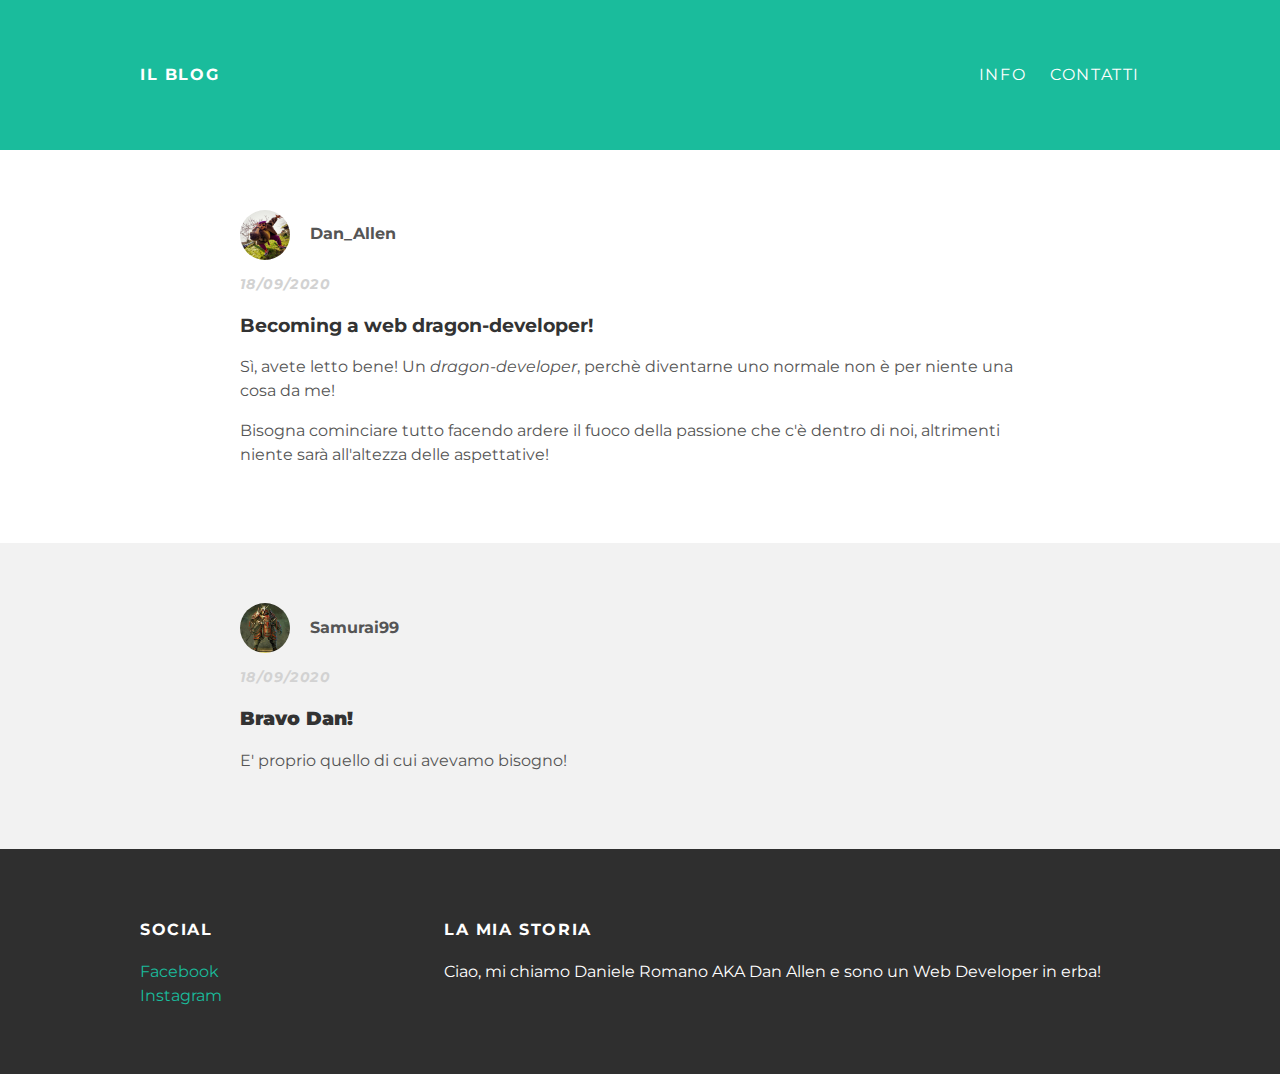
<file: index.html>
<!DOCTYPE html>
<html>
  <head>
<title>Il Primo Blog di Dan Allen</title>
<link rel="stylesheet" type="text/css" href="style.css">
  </head>
  <body>
    <div id="header">
      <div class="container">
<a id="header-title" href="index.html"> Il Blog </a>
<ul id="header-nav">
  <li><a href="about.html">Info</a></li>
  <li><a href="mailto:danieleromano1995@gmail.com">Contatti</a></li>
</ul>
      </div>
    </div>

    <div id="content">
      <div class"post-container">
<div class="post">
  <div class="autore">
    <img src="Trap Spyro.jpeg" style="width:50px; height:50px; vertical-align: middle;">
    <span style="margin-left: 16px;"><strong>Dan_Allen</strong></span>
  </div>
  <p class="post-date"><em>18/09/2020</em></p>
  <h3 class="post-title">Becoming a web dragon-developer!</h3>
  <div class="post-content">
    <p>Sì, avete letto bene! Un <em>dragon-developer</em>, perchè diventarne uno normale non è per niente una cosa da me!</p>
    <p>Bisogna cominciare tutto facendo ardere il fuoco della passione che c'è dentro di noi, altrimenti niente sarà all'altezza delle aspettative!
    </p>
  </div>
</div>
</div>
    <div class="post-container">
    <div class="post">
      <div class="autore">
        <img src="Samurai99.jpg" style="width:50px; height:50px; vertical-align:middle;">
        <span style="margin-left:16px;"><strong>Samurai99</strong></span>
      </div>
      <p class="post-date"><em>18/09/2020</em></p>
      <h3 class="post-title"><strong>Bravo Dan!</strong></h3>
      <div class="post-content">
        <p>E' proprio quello di cui avevamo bisogno!</p>
  </div>
</div>
</div>
</div>
    <div id="footer">
    <div class="container">
<div class="column">
  <h4>Social</h4>
  <p>
<a href="https://www.facebook.com/daniele.romanoallen/">Facebook</a>
<br>
<a href="https://www.instagram.com/uomoconlavaligia/?hl=en">Instagram</a>
</p>
</div>
<div class="column">
<h4>La mia Storia</h4>
<p>Ciao, mi chiamo Daniele Romano AKA Dan Allen e sono un Web Developer in erba!
</p>
</div>
    </div>
    </div>

  </body>
</html>
</file>
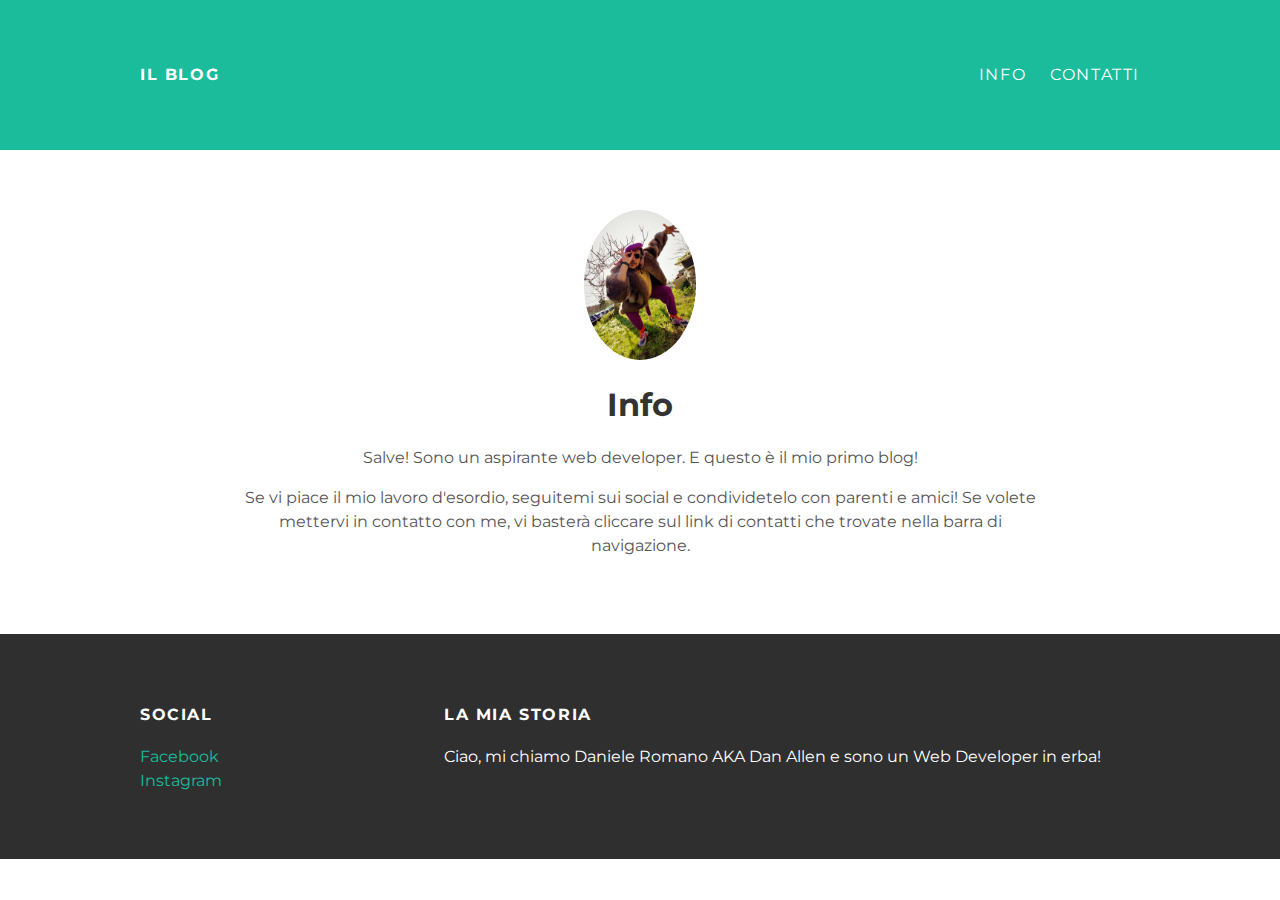
<file: about.html>
<!DOCTYPE html>
<html>
  <head>
<title>Il Primo Blog di Dan Allen</title>
<link rel="stylesheet" type="text/css" href="style.css">
  </head>
  <body>
    <div id="header">
      <div class="container">
<a id="header-title" href="index.html"> Il Blog </a>
<ul id="header-nav">
  <li><a href="about.html">Info</a></li>
  <li><a href="mailto:danieleromano1995@gmail.com">Contatti</a></li>
</ul>
      </div>
    </div>

    <div id="content">
      <div class="container">
<div class="about">
  <div class="about-author">
    <img src="Trap Spyro.jpeg" style="weight: 150px; height: 150px;">
  </div>
  <h1 class="about-title">Info</h1>
  <div class="about-content">
    <p>Salve! Sono un aspirante web developer. E questo è il mio primo blog!</p>
    <p>Se vi piace il mio lavoro d'esordio, seguitemi sui social e condividetelo con parenti e amici! Se volete mettervi in contatto con me, vi basterà
    cliccare sul link di contatti che trovate nella barra di navigazione.</p>
  </div>
</div>
      </div>
    </div>

    <div id="footer">
    <div class="container">
<div class="column">
  <h4>Social</h4>
  <p>
<a href="https://www.facebook.com/daniele.romanoallen/">Facebook</a>
<br>
<a href="https://www.instagram.com/uomoconlavaligia/?hl=en">Instagram</a>
</p>
</div>
<div class="column">
<h4>La mia Storia</h4>
<p>Ciao, mi chiamo Daniele Romano AKA Dan Allen e sono un Web Developer in erba!</p>
</div>
</div>
</div>

  </body>
</html>
</file>
<file: style.css>
@import url(http://fonts.googleapis.com/css?family=Montserrat:400,700);


body {
  color: #555;
  margin: 0;
  font-family: 'Montserrat',sans-serif;
}

#header {
  background-color: #1abc9c;
  height: 150px;
  line-height: 150px;
}

#header a {
  color: white;
  text-decoration: none;
  text-transform: uppercase;
  letter-spacing: 0.1em;
}

#header a:hover {
  color: #222;
}

#header-title {
  display: block;
  float: left;
  font-size: 20 px;
  font-weight: bold;
}

#header-nav {
  display: block;
  float: right;
  margin-top: 0;
}

#header-nav li {
  display: inline;
  padding-left: 20px;
}

.container {
  max-width: 1000px;
  margin: 0 auto;
}

#footer{
  background-color: #2f2f2f;
  padding: 50px 0;
}

.column{
  min-width: 300px;
  display: inline-block;
  vertical-align: top;
}

#footer h4 {
  color: white;
  text-transform: uppercase;
  letter-spacing: 0.1em;
}

#footer p {
  color: white;
}

a {
  color: #1abc9c;
  text-decoration: none;
}

a:hover {
  color: #F6A623;
}

.post {
  max-width: 800px;
  margin: 0 auto;
  padding: 60px 0;
}

.autore img {
  width: 50 px;
  height: 50 px;
  vertical-align: middle;
  border-radius: 50%;
}

.post-author span {
  margin-left: 16px;
}

.post-date {
  color: #D2D2D2;
  font-size: 14px;
  font-weight: bold;
  text-transform: uppercase;
  letter-spacing: 0.1em;
}

h1,h2,h3,h4 {
  color:#333;
}

p {
  line-height: 1.5;
}

.post, .about {
  max-width: 800px;
  margin: 0 auto;
  padding: 60px 0;
}

.about {
  text-align: center;
}

.about-author img {
  border-radius: 50%;
}

.post-container:nth-child(even) {
  background-color: #f2f2f2;
}
</file>
